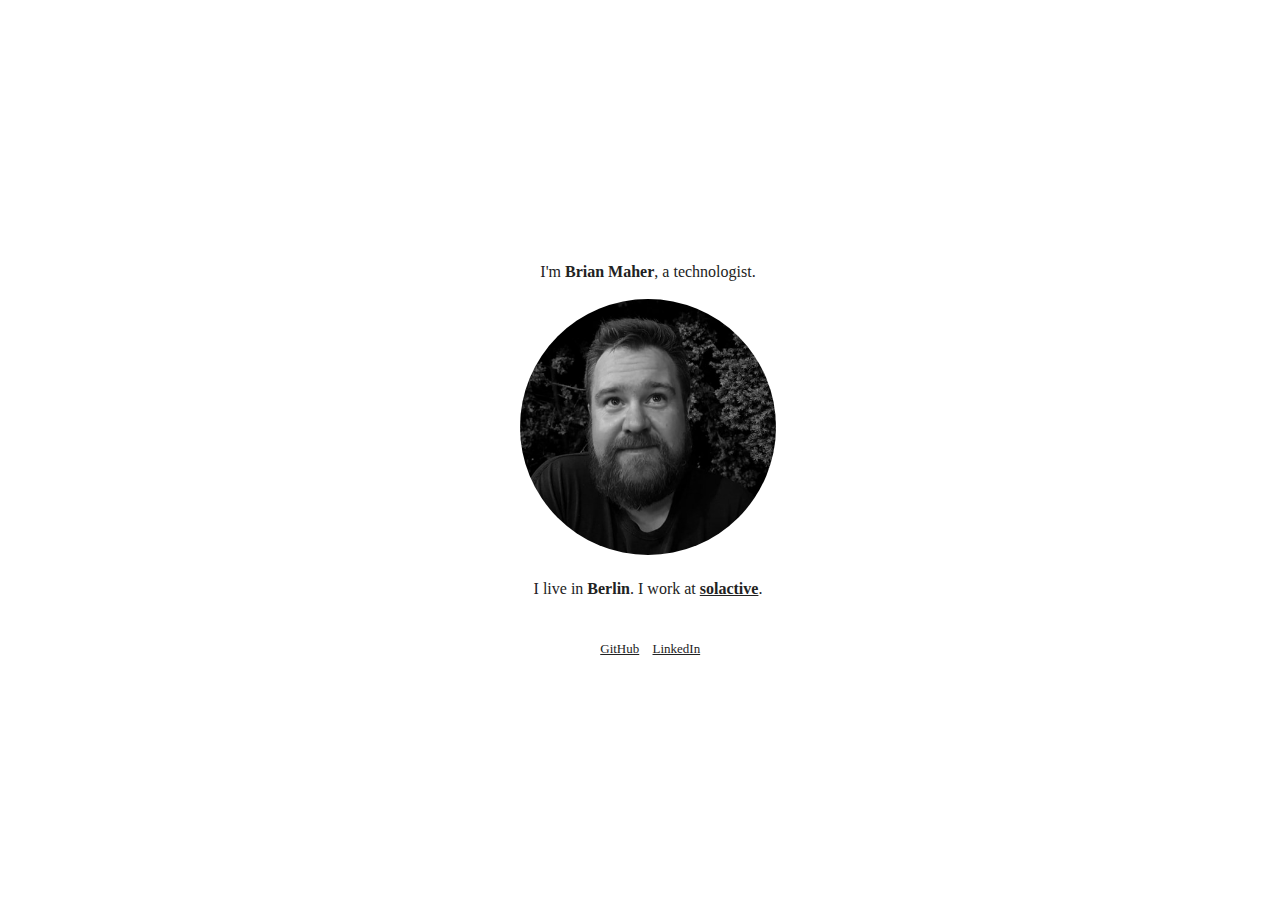
<file: index.html>
<!doctype html>
<html lang="en">
    <head>
        <meta charset="utf-8">
        <meta http-equiv="x-ua-compatible" content="ie=edge">
        <title>👋</title>
        <meta name="description" content="I'm Brian Maher, a technologist.">
        <meta name="viewport" content="width=device-width, initial-scale=1">
        <link rel="stylesheet" href="css/main.css">
    </head>
    <body>
        <!--[if lt IE 8]>
            <p class="browserupgrade">
                You are using an <strong>outdated</strong> browser.
                Please <a href="http://browsehappy.com/">upgrade your browser</a> to improve your experience.
            </p>
        <![endif]-->

        <!-- Content -->
        <div class="outer-container">
            <div class="inner-container">
                <p>
                  I'm <b>Brian Maher</b>, a technologist.
                </p>
                <img src="img/me.jpg" alt="me"/>
                <p>
                    I live in <b>Berlin</b>.
                    I work at <b><a href="https://www.solactive.com">solactive</a></b>.
                </p>
                <ul class="link-bar">
                    <li class="link-bar-item">
                        <a href="http://github.com/bmaher">GitHub</a>
                    </li>
                    <li class="link-bar-item">
                        <a href="https://de.linkedin.com/in/briancmaher">LinkedIn</a>
                    </li>
                </ul>
            </div>
        </div>
    </body>
</html>
</file>
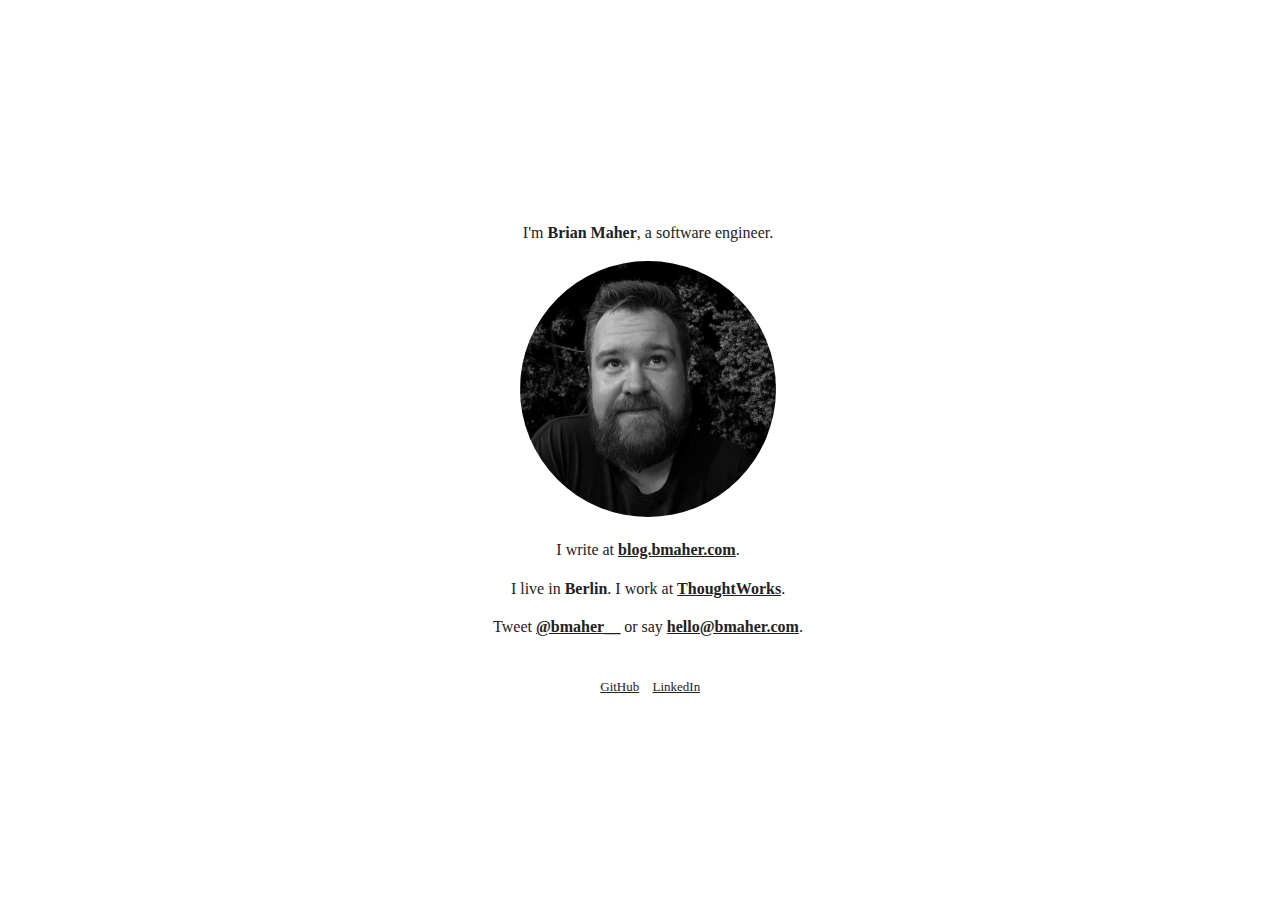
<file: site/index.html>
<!doctype html>
<html lang="en">
    <head>
        <meta charset="utf-8">
        <meta http-equiv="x-ua-compatible" content="ie=edge">
        <title>👋</title>
        <meta name="description" content="I'm Brian Maher, a software engineer.">
        <meta name="viewport" content="width=device-width, initial-scale=1">
        <link rel="stylesheet" href="css/main.css">
    </head>
    <body>
        <!--[if lt IE 8]>
            <p class="browserupgrade">
                You are using an <strong>outdated</strong> browser.
                Please <a href="http://browsehappy.com/">upgrade your browser</a> to improve your experience.
            </p>
        <![endif]-->

        <!-- Content -->
        <div class="outer-container">
            <div class="inner-container">
                <p>
                  I'm <b>Brian Maher</b>, a software engineer.
                </p>
                <img src="img/me.jpg" alt="me"/>
                <p>
                    I write at <b><a href="http://blog.bmaher.com">blog.bmaher.com</a></b>.
                </p>
                <p>
                    I live in <b>Berlin</b>.
                    I work at <b><a href="https://www.thoughtworks.com">ThoughtWorks</a></b>.
                </p>
                <p>
                    Tweet <b><a href="http://twitter.com/bmaher__">@bmaher__</a></b>
                    or
                    say <b><a href="mailto:hello@bmaher.com">hello@bmaher.com</a></b>.
                </p>
                <ul class="link-bar">
                    <li class="link-bar-item">
                        <a href="http://github.com/bmaher">GitHub</a>
                    </li>
                    <li class="link-bar-item">
                        <a href="https://de.linkedin.com/in/briancmaher">LinkedIn</a>
                    </li>
                </ul>
            </div>
        </div>

        <!-- Google Analytics -->
        <script>
            (function(b,o,i,l,e,r){b.GoogleAnalyticsObject=l;b[l]||(b[l]=
            function(){(b[l].q=b[l].q||[]).push(arguments)});b[l].l=+new Date;
            e=o.createElement(i);r=o.getElementsByTagName(i)[0];
            e.src='https://www.google-analytics.com/analytics.js';
            r.parentNode.insertBefore(e,r)}(window,document,'script','ga'));
            ga('create','UA-26973020-1','auto');ga('send','pageview');
        </script>
    </body>
</html>
</file>
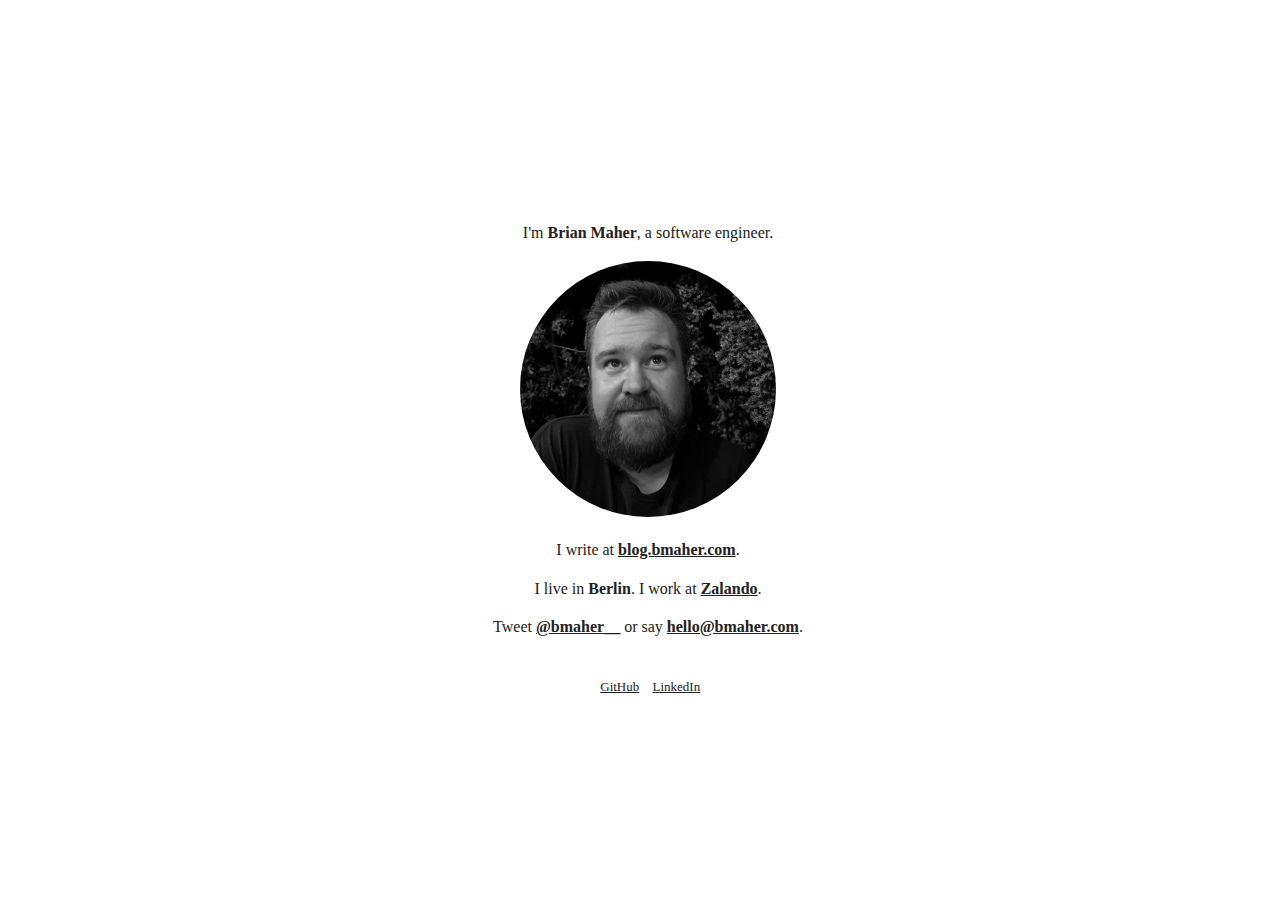
<file: website/index.html>
<!doctype html>
<html>
    <head>
        <meta charset="utf-8">
        <meta http-equiv="x-ua-compatible" content="ie=edge">
        <title>👋</title>
        <meta name="description" content="I'm Brian Maher, a software engineer.">
        <meta name="viewport" content="width=device-width, initial-scale=1">
        <link rel="stylesheet" href="css/main.css">
    </head>
    <body>
        <!--[if lt IE 8]>
            <p class="browserupgrade">
                You are using an <strong>outdated</strong> browser.
                Please <a href="http://browsehappy.com/">upgrade your browser</a> to improve your experience.
            </p>
        <![endif]-->

        <!-- Content -->
        <div class="outer-container">
            <div class="inner-container">
                <p>
                  I'm <b>Brian Maher</b>, a software engineer.
                </p>
                <img src="img/me.jpg" alt="me"/>
                <p>
                    I write at <b><a href="http://blog.bmaher.com">blog.bmaher.com</a></b>.
                </p>
                <p>
                    I live in <b>Berlin</b>.
                    I work at <b><a href="https://jobs.zalando.com/tech/blog">Zalando</a></b>.
                </p>
                <p>
                    Tweet <b><a href="http://twitter.com/bmaher__">@bmaher__</a></b>
                    or
                    say <b><a href="mailto:hello@bmaher.com">hello@bmaher.com</a></b>.
                </p>
                <ul class="link-bar">
                    <li class="link-bar-item">
                        <a href="http://github.com/bmaher">GitHub</a>
                    </li>
                    <li class="link-bar-item">
                        <a href="https://de.linkedin.com/in/briancmaher">LinkedIn</a>
                    </li>
                </ul>
            </div>
        </div>

        <!-- Google Analytics -->
        <script>
            (function(b,o,i,l,e,r){b.GoogleAnalyticsObject=l;b[l]||(b[l]=
            function(){(b[l].q=b[l].q||[]).push(arguments)});b[l].l=+new Date;
            e=o.createElement(i);r=o.getElementsByTagName(i)[0];
            e.src='https://www.google-analytics.com/analytics.js';
            r.parentNode.insertBefore(e,r)}(window,document,'script','ga'));
            ga('create','UA-26973020-1','auto');ga('send','pageview');
        </script>
    </body>
</html>
</file>
<file: css/main.css>
html{font-size:1em;font-family:menlo,consolas;line-height:1.4}.browserupgrade{margin:.2em 0;background:#ccc;color:#000;padding:.2em 0}a,html{color:#222}a:hover,a:visited{color:#c00}a.no-style{text-decoration:none;color:#000}body{text-align:center}.outer-container{position:absolute;display:table;height:100%;width:100%}.inner-container{display:table-cell;vertical-align:middle}.link-bar{margin-top:40px;margin-left:-2%;font-size:13px;list-style-type:none}.link-bar-item{display:inline;margin-top:0;margin-right:10px}img{border-radius:50%;width:20%}@media print{*,:after,:before,:first-letter,:first-line{background:0 0!important;color:#000!important;box-shadow:none!important;text-shadow:none!important}a,a:visited{text-decoration:underline}a[href]:after{content:" (" attr(href) ")"}img{page-break-inside:avoid;max-width:100%!important}p{orphans:3;widows:3}}
</file>
<file: site/css/main.css>
html{font-size:1em;font-family:menlo,consolas;line-height:1.4}.browserupgrade{margin:.2em 0;background:#ccc;color:#000;padding:.2em 0}a,html{color:#222}a:hover,a:visited{color:#c00}a.no-style{text-decoration:none;color:#000}body{text-align:center}.outer-container{position:absolute;display:table;height:100%;width:100%}.inner-container{display:table-cell;vertical-align:middle}.link-bar{margin-top:40px;margin-left:-2%;font-size:13px;list-style-type:none}.link-bar-item{display:inline;margin-top:0;margin-right:10px}img{border-radius:50%;width:20%}@media print{*,:after,:before,:first-letter,:first-line{background:0 0!important;color:#000!important;box-shadow:none!important;text-shadow:none!important}a,a:visited{text-decoration:underline}a[href]:after{content:" (" attr(href) ")"}img{page-break-inside:avoid;max-width:100%!important}p{orphans:3;widows:3}}
</file>
<file: website/css/main.css>
html{font-size:1em;font-family:menlo,consolas;line-height:1.4}.browserupgrade{margin:.2em 0;background:#ccc;color:#000;padding:.2em 0}a,html{color:#222}a:hover,a:visited{color:#c00}a.no-style{text-decoration:none;color:#000}body{text-align:center}.outer-container{position:absolute;display:table;height:100%;width:100%}.inner-container{display:table-cell;vertical-align:middle}.link-bar{margin-top:40px;margin-left:-2%;font-size:13px;list-style-type:none}.link-bar-item{display:inline;margin-top:0;margin-right:10px}img{border-radius:50%;width:20%}@media print{*,:after,:before,:first-letter,:first-line{background:0 0!important;color:#000!important;box-shadow:none!important;text-shadow:none!important}a,a:visited{text-decoration:underline}a[href]:after{content:" (" attr(href) ")"}img{page-break-inside:avoid;max-width:100%!important}p{orphans:3;widows:3}}
</file>
